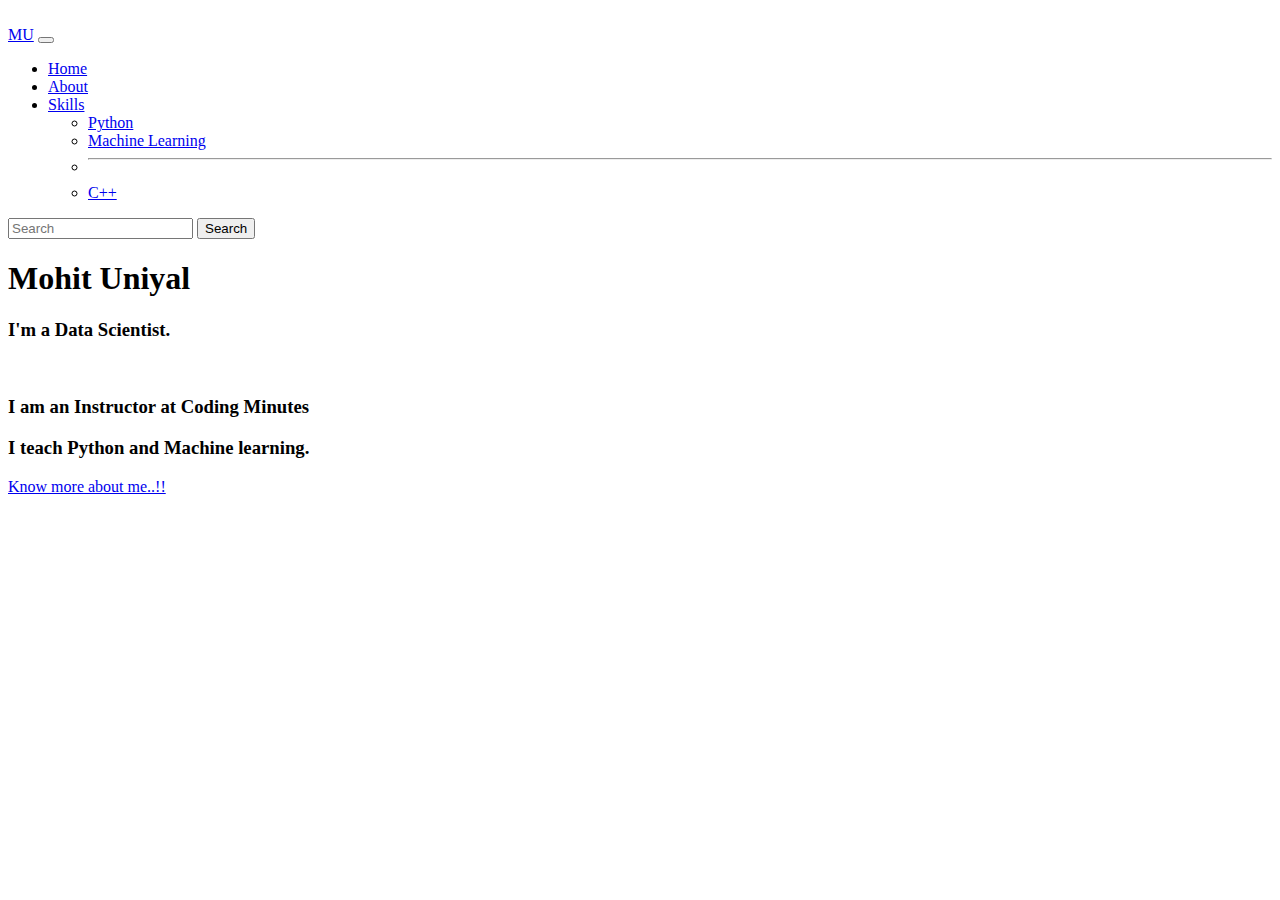
<file: index.html>
<!doctype html>
<html lang="en">
  <head>
    <!-- Required meta tags -->
    <meta charset="utf-8">
    <meta name="viewport" content="width=device-width, initial-scale=1">

    <!-- Bootstrap CSS -->
    <link href="https://cdn.jsdelivr.net/npm/bootstrap@5.0.2/dist/css/bootstrap.min.css" rel="stylesheet" integrity="sha384-EVSTQN3/azprG1Anm3QDgpJLIm9Nao0Yz1ztcQTwFspd3yD65VohhpuuCOmLASjC" crossorigin="anonymous">

    <title>Hello, world!</title>
  </head>
  <body>
    <br>

    <nav class="navbar navbar-expand-lg navbar-dark bg-dark">
        <div class="container-fluid">
          <a class="navbar-brand" href="#">MU</a>
          <button class="navbar-toggler" type="button" data-bs-toggle="collapse" data-bs-target="#navbarSupportedContent" aria-controls="navbarSupportedContent" aria-expanded="false" aria-label="Toggle navigation">
            <span class="navbar-toggler-icon"></span>
          </button>
          <div class="collapse navbar-collapse" id="navbarSupportedContent">
            <ul class="navbar-nav me-auto mb-2 mb-lg-0">
              <li class="nav-item">
                <a class="nav-link active" aria-current="page" href="#">Home</a>
              </li>
              <li class="nav-item">
                <a class="nav-link" href="#">About</a>
              </li>
              <li class="nav-item dropdown">
                <a class="nav-link dropdown-toggle" href="#" id="navbarDropdown" role="button" data-bs-toggle="dropdown" aria-expanded="false">
                  Skills
                </a>
                <ul class="dropdown-menu" aria-labelledby="navbarDropdown">
                  <li><a class="dropdown-item" href="#">Python</a></li>
                  <li><a class="dropdown-item" href="#">Machine Learning</a></li>
                  <li><hr class="dropdown-divider"></li>
                  <li><a class="dropdown-item" href="#">C++</a></li>
                </ul>
              </li>
              
            </ul>
            <form class="d-flex">
              <input class="form-control me-2" type="search" placeholder="Search" aria-label="Search">
              <button class="btn btn-outline-success" type="submit">Search</button>
            </form>
          </div>
        </div>
      </nav>





    <div class="container alert alert-success text-center">
        
        <h1>Mohit Uniyal</h1> 
    
        <h3>I'm a Data Scientist.</h3> <br>
        <h3>I am an Instructor at Coding Minutes</h3>
        <h3>I teach Python and Machine learning.</h3>
        <a href="about.html">Know more about me..!!</a>

    </div>



    <!-- Optional JavaScript; choose one of the two! -->

    <!-- Option 1: Bootstrap Bundle with Popper -->
    <script src="https://cdn.jsdelivr.net/npm/bootstrap@5.0.2/dist/js/bootstrap.bundle.min.js" integrity="sha384-MrcW6ZMFYlzcLA8Nl+NtUVF0sA7MsXsP1UyJoMp4YLEuNSfAP+JcXn/tWtIaxVXM" crossorigin="anonymous"></script>

    <!-- Option 2: Separate Popper and Bootstrap JS -->
    <!--
    <script src="https://cdn.jsdelivr.net/npm/@popperjs/core@2.9.2/dist/umd/popper.min.js" integrity="sha384-IQsoLXl5PILFhosVNubq5LC7Qb9DXgDA9i+tQ8Zj3iwWAwPtgFTxbJ8NT4GN1R8p" crossorigin="anonymous"></script>
    <script src="https://cdn.jsdelivr.net/npm/bootstrap@5.0.2/dist/js/bootstrap.min.js" integrity="sha384-cVKIPhGWiC2Al4u+LWgxfKTRIcfu0JTxR+EQDz/bgldoEyl4H0zUF0QKbrJ0EcQF" crossorigin="anonymous"></script>
    -->
  </body>
</html>
</file>
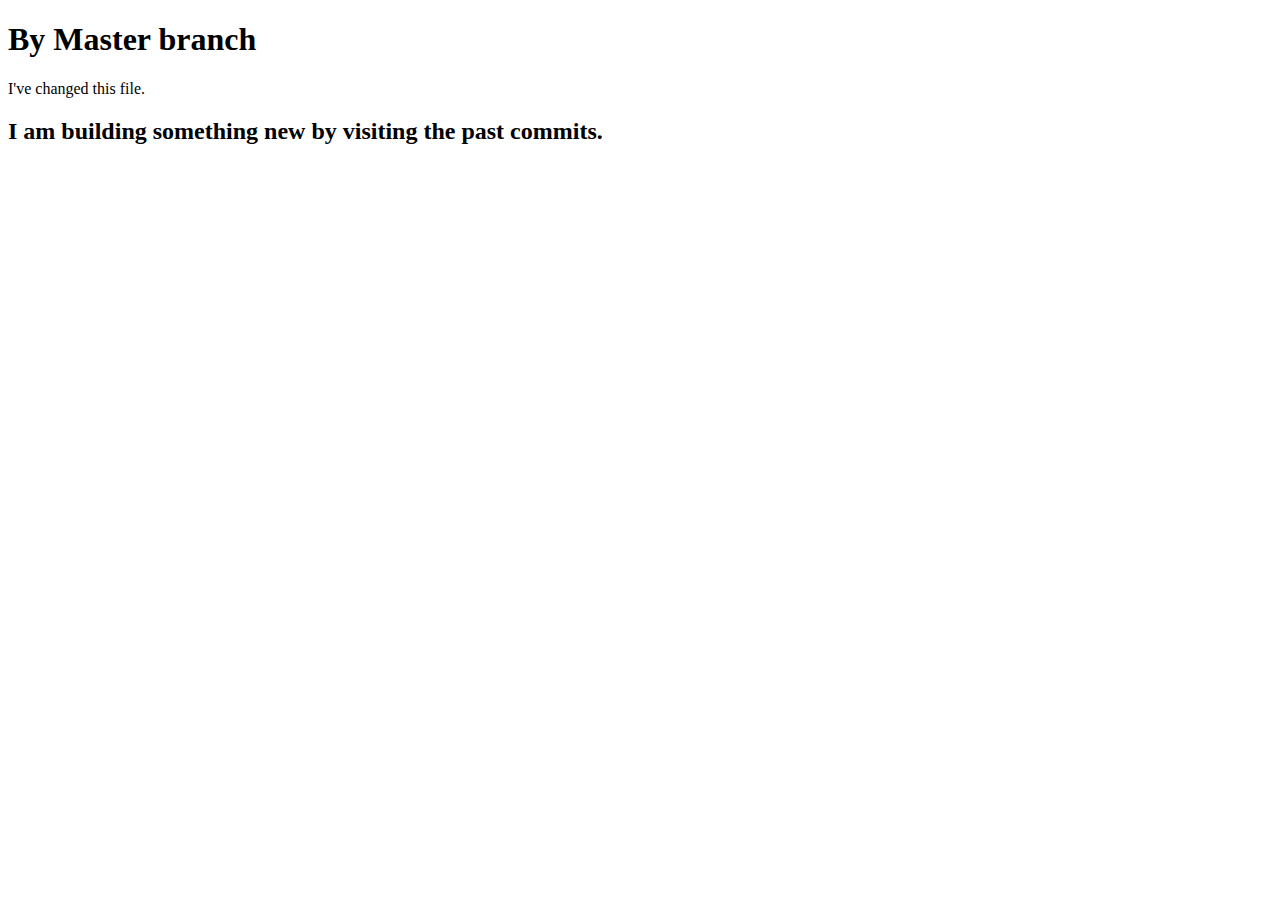
<file: by_master.html>
<!DOCTYPE html>
<html lang="en">
<head>
    <meta charset="UTF-8">
    <meta name="viewport" content="width=device-width, initial-scale=1.0">
    <title>Document</title>
</head>
<body>
    <h1>
        By Master branch
    </h1>
    I've changed this file.

    <h2>
        I am building something new
        by visiting the past commits.
    </h2>
</body>
</html>
</file>
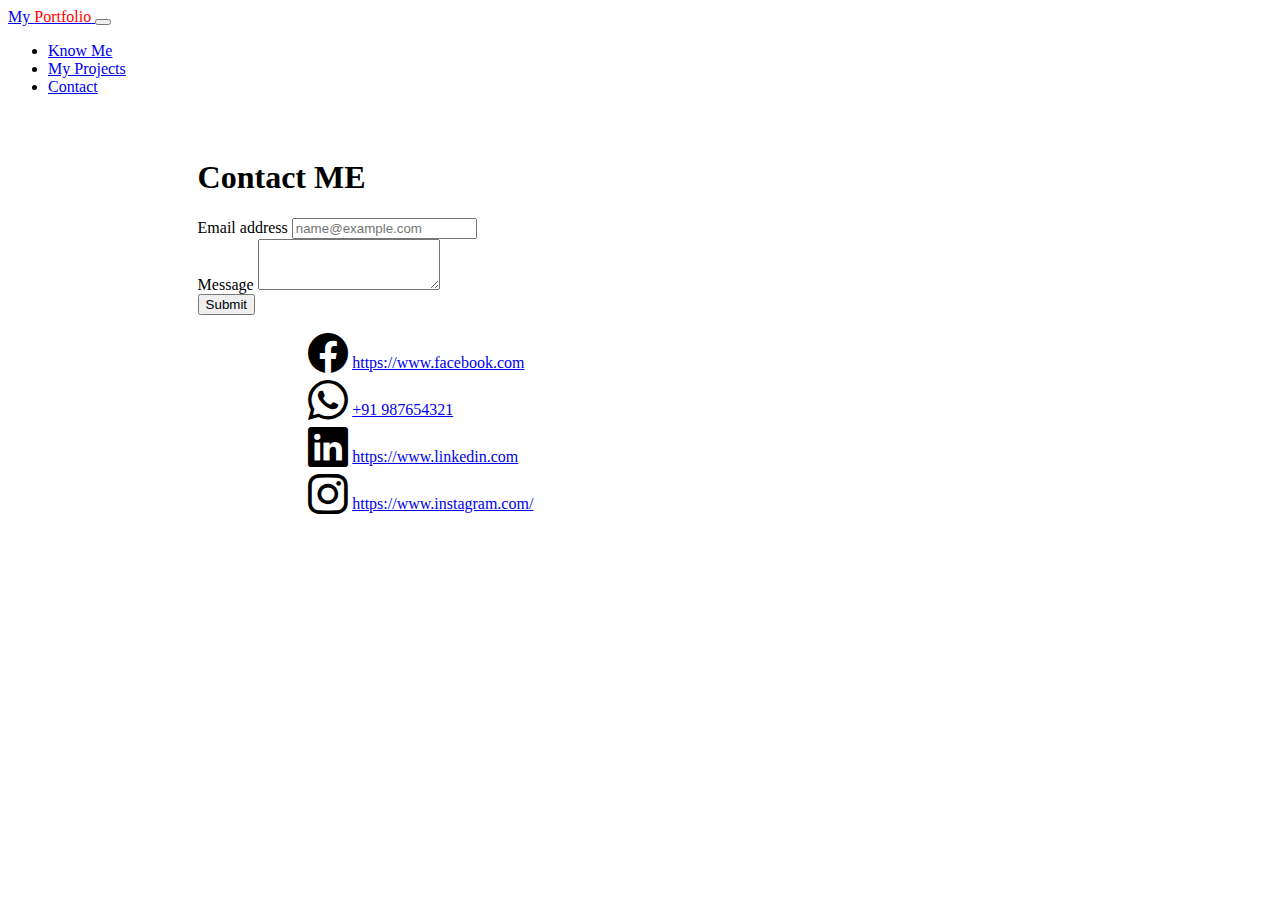
<file: contact.html>
<!doctype html>
<html lang="en">
  <head>
    <!-- Required meta tags -->
    <meta charset="utf-8">
    <meta name="viewport" content="width=device-width, initial-scale=1">

    <!-- Bootstrap CSS -->
    <link href="https://cdn.jsdelivr.net/npm/bootstrap@5.0.2/dist/css/bootstrap.min.css" rel="stylesheet" integrity="sha384-EVSTQN3/azprG1Anm3QDgpJLIm9Nao0Yz1ztcQTwFspd3yD65VohhpuuCOmLASjC" crossorigin="anonymous">
    <link rel="stylesheet" href="https://cdn.jsdelivr.net/npm/bootstrap-icons@1.5.0/font/bootstrap-icons.css">
    <title>Contact ME</title>
  </head>
  <body>
    

    <nav class="navbar navbar-expand-lg navbar-dark bg-dark">
      <div class="container-fluid">
        <a class="navbar-brand" href="index.html">My <span style="color:red;"> Portfolio </span> </a>
        <button class="navbar-toggler" type="button" data-bs-toggle="collapse" data-bs-target="#navbarSupportedContent" aria-controls="navbarSupportedContent" aria-expanded="false" aria-label="Toggle navigation">
          <span class="navbar-toggler-icon"></span>
        </button>
        <div class="collapse navbar-collapse" id="navbarSupportedContent">
          <ul class="navbar-nav me-auto mb-2 mb-lg-0">
            <li class="nav-item">
              <a class="nav-link" aria-current="page" href="about.html">Know Me</a>
            </li>
            <li class="nav-item">
              <a class="nav-link" href="projects.html">My Projects</a>
            </li>
            <li class="nav-item">
              <a class="nav-link active" href="contact.html">Contact</a>
            </li>
          </ul>
        </div>
      </div>
    </nav>



    <section>

      <div style="width: 70%; margin: 5% auto;">

     

        <div class="card" >
          <div class="card-body">
            <h1 class="card-title">Contact ME</h1>
            <p class="card-text">
              
              <div class="mb-3">
                <label for="exampleFormControlInput1" class="form-label">Email address</label>
                <input type="email" class="form-control" id="exampleFormControlInput1" placeholder="name@example.com">
              </div>
              <div class="mb-3">
                <label for="exampleFormControlTextarea1" class="form-label">Message</label>
                <textarea class="form-control" id="exampleFormControlTextarea1" rows="3"></textarea>
              </div>
              <button class="btn btn-primary">Submit</button>
            
            </p>
            
          </div>
        


        <div style="width: 75%; margin : 0 auto;">
          <div class="row" >
            <div class="col-6">
              <i class="bi bi-facebook" style="font-size: 40px;"></i>
              <a href="#">https://www.facebook.com</a>
            </div>

            <div class="col-6">
              <i class="bi bi-whatsapp" style="font-size: 40px;"></i>
              <a href="#">+91 987654321</a>
            </div>

            <div class="col-6">
              <i class="bi bi-linkedin" style="font-size: 40px;"></i>
              <a href="#">https://www.linkedin.com</a>
            </div>

            <div class="col-6">
              <i class="bi bi-instagram" style="font-size: 40px;"></i>
              <a href="#">https://www.instagram.com/</a>
            </div>

          </div>

        </div>






      </div>
      </div>
    </section>







    <!-- Optional JavaScript; choose one of the two! -->

    <!-- Option 1: Bootstrap Bundle with Popper -->
    <script src="https://cdn.jsdelivr.net/npm/bootstrap@5.0.2/dist/js/bootstrap.bundle.min.js" integrity="sha384-MrcW6ZMFYlzcLA8Nl+NtUVF0sA7MsXsP1UyJoMp4YLEuNSfAP+JcXn/tWtIaxVXM" crossorigin="anonymous"></script>

    <!-- Option 2: Separate Popper and Bootstrap JS --> 
    
    <script src="https://cdn.jsdelivr.net/npm/@popperjs/core@2.9.2/dist/umd/popper.min.js" integrity="sha384-IQsoLXl5PILFhosVNubq5LC7Qb9DXgDA9i+tQ8Zj3iwWAwPtgFTxbJ8NT4GN1R8p" crossorigin="anonymous"></script>
    <script src="https://cdn.jsdelivr.net/npm/bootstrap@5.0.2/dist/js/bootstrap.min.js" integrity="sha384-cVKIPhGWiC2Al4u+LWgxfKTRIcfu0JTxR+EQDz/bgldoEyl4H0zUF0QKbrJ0EcQF" crossorigin="anonymous"></script>
   
  </body>
</html>
</file>
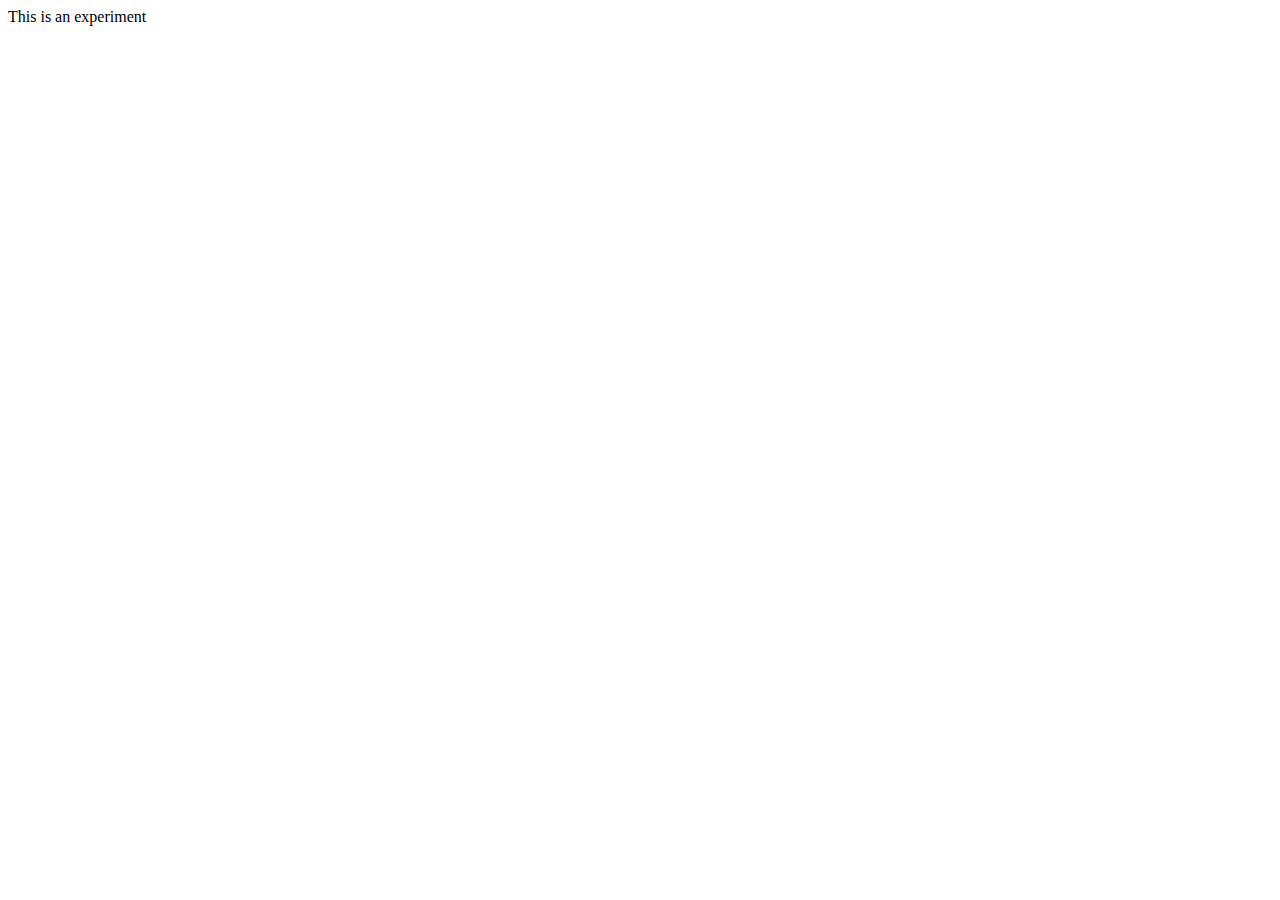
<file: experiment.html>
<!DOCTYPE html>
<html lang="en">
<head>
    <meta charset="UTF-8">
    <meta name="viewport" content="width=device-width, initial-scale=1.0">
    <title>Document</title>
</head>
<body>
    This is an experiment
</body>
</html>
</file>
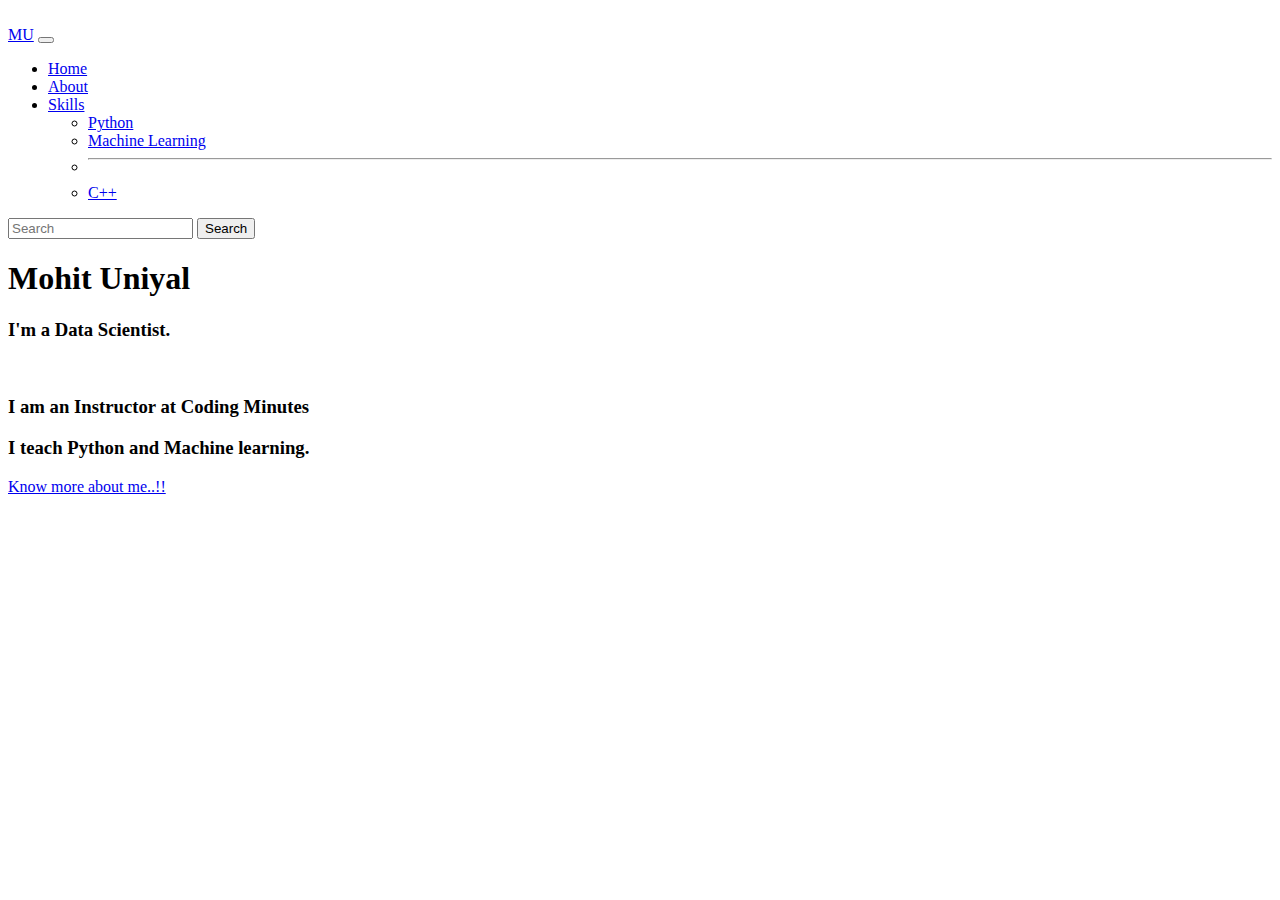
<file: home.html>
<!doctype html>
<html lang="en">
  <head>
    <!-- Required meta tags -->
    <meta charset="utf-8">
    <meta name="viewport" content="width=device-width, initial-scale=1">

    <!-- Bootstrap CSS -->
    <link href="https://cdn.jsdelivr.net/npm/bootstrap@5.0.2/dist/css/bootstrap.min.css" rel="stylesheet" integrity="sha384-EVSTQN3/azprG1Anm3QDgpJLIm9Nao0Yz1ztcQTwFspd3yD65VohhpuuCOmLASjC" crossorigin="anonymous">

    <title>Hello, world!</title>
  </head>
  <body>
    <br>

    <nav class="navbar navbar-expand-lg navbar-dark bg-dark">
        <div class="container-fluid">
          <a class="navbar-brand" href="#">MU</a>
          <button class="navbar-toggler" type="button" data-bs-toggle="collapse" data-bs-target="#navbarSupportedContent" aria-controls="navbarSupportedContent" aria-expanded="false" aria-label="Toggle navigation">
            <span class="navbar-toggler-icon"></span>
          </button>
          <div class="collapse navbar-collapse" id="navbarSupportedContent">
            <ul class="navbar-nav me-auto mb-2 mb-lg-0">
              <li class="nav-item">
                <a class="nav-link active" aria-current="page" href="#">Home</a>
              </li>
              <li class="nav-item">
                <a class="nav-link" href="#">About</a>
              </li>
              <li class="nav-item dropdown">
                <a class="nav-link dropdown-toggle" href="#" id="navbarDropdown" role="button" data-bs-toggle="dropdown" aria-expanded="false">
                  Skills
                </a>
                <ul class="dropdown-menu" aria-labelledby="navbarDropdown">
                  <li><a class="dropdown-item" href="#">Python</a></li>
                  <li><a class="dropdown-item" href="#">Machine Learning</a></li>
                  <li><hr class="dropdown-divider"></li>
                  <li><a class="dropdown-item" href="#">C++</a></li>
                </ul>
              </li>
              
            </ul>
            <form class="d-flex">
              <input class="form-control me-2" type="search" placeholder="Search" aria-label="Search">
              <button class="btn btn-outline-success" type="submit">Search</button>
            </form>
          </div>
        </div>
      </nav>





    <div class="container alert alert-success text-center">
        
        <h1>Mohit Uniyal</h1> 
    
        <h3>I'm a Data Scientist.</h3> <br>
        <h3>I am an Instructor at Coding Minutes</h3>
        <h3>I teach Python and Machine learning.</h3>
        <a href="about.html">Know more about me..!!</a>

    </div>



    <!-- Optional JavaScript; choose one of the two! -->

    <!-- Option 1: Bootstrap Bundle with Popper -->
    <script src="https://cdn.jsdelivr.net/npm/bootstrap@5.0.2/dist/js/bootstrap.bundle.min.js" integrity="sha384-MrcW6ZMFYlzcLA8Nl+NtUVF0sA7MsXsP1UyJoMp4YLEuNSfAP+JcXn/tWtIaxVXM" crossorigin="anonymous"></script>

    <!-- Option 2: Separate Popper and Bootstrap JS -->
    <!--
    <script src="https://cdn.jsdelivr.net/npm/@popperjs/core@2.9.2/dist/umd/popper.min.js" integrity="sha384-IQsoLXl5PILFhosVNubq5LC7Qb9DXgDA9i+tQ8Zj3iwWAwPtgFTxbJ8NT4GN1R8p" crossorigin="anonymous"></script>
    <script src="https://cdn.jsdelivr.net/npm/bootstrap@5.0.2/dist/js/bootstrap.min.js" integrity="sha384-cVKIPhGWiC2Al4u+LWgxfKTRIcfu0JTxR+EQDz/bgldoEyl4H0zUF0QKbrJ0EcQF" crossorigin="anonymous"></script>
    -->
  </body>
</html>
</file>
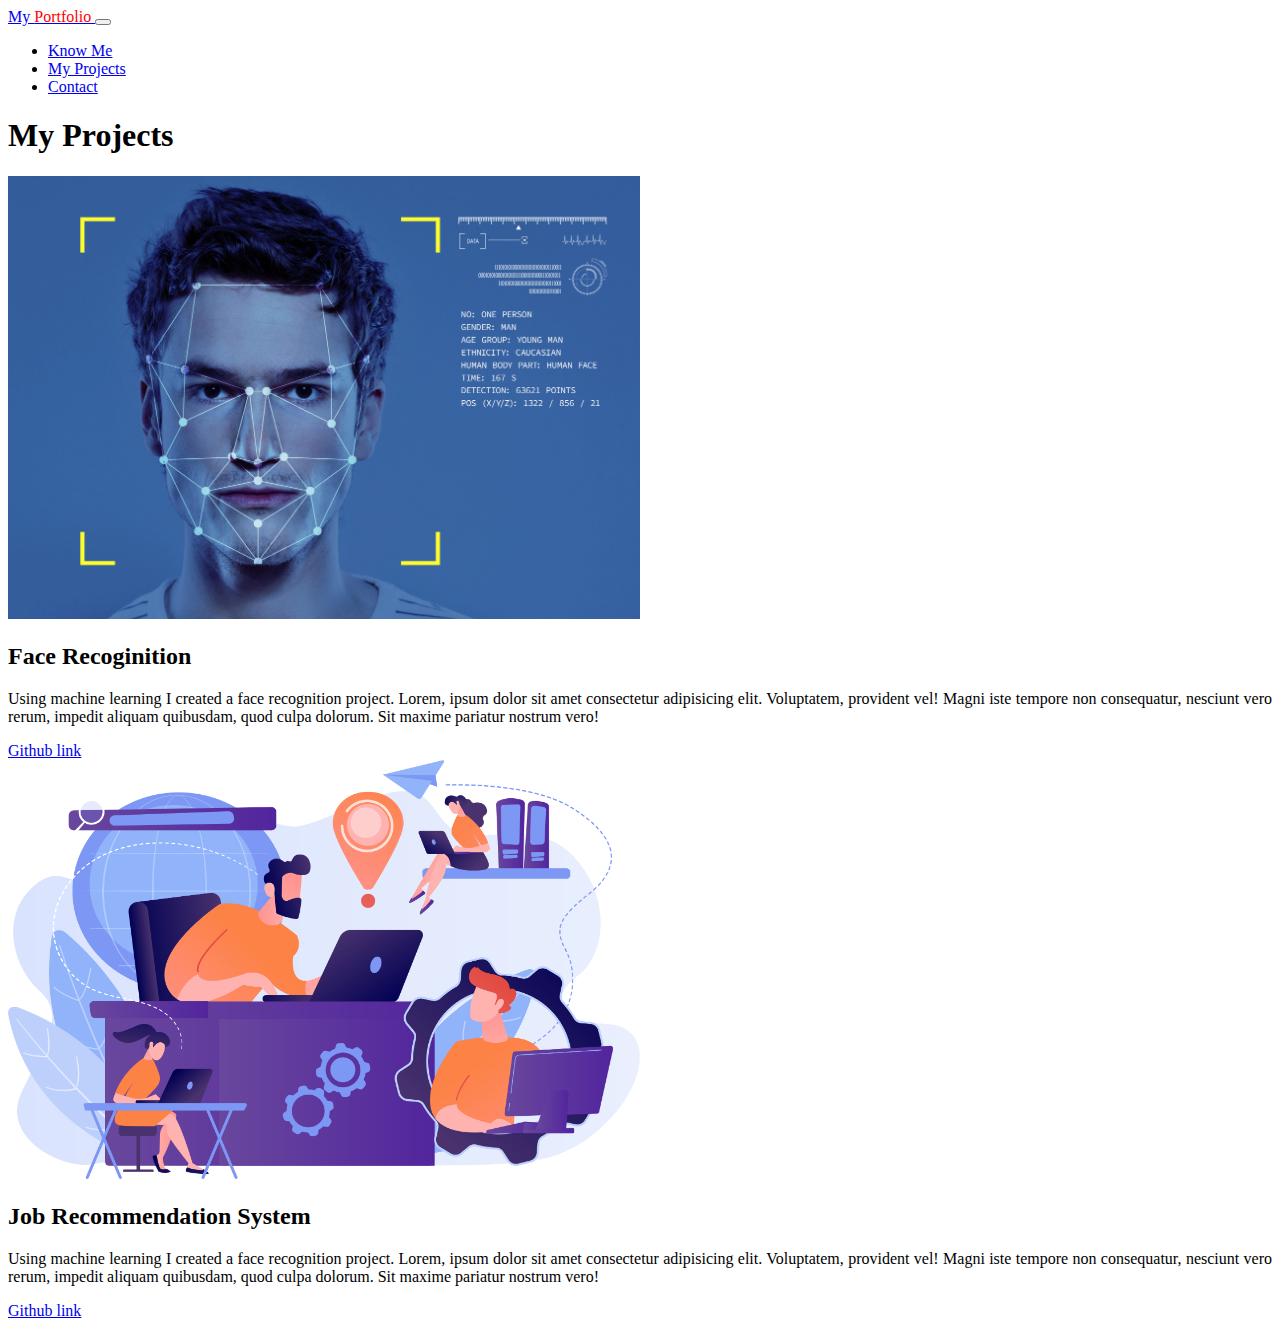
<file: projects.html>
<!doctype html>
<html lang="en">
  <head>
    <!-- Required meta tags -->
    <meta charset="utf-8">
    <meta name="viewport" content="width=device-width, initial-scale=1">

    <!-- Bootstrap CSS -->
    <link href="https://cdn.jsdelivr.net/npm/bootstrap@5.0.2/dist/css/bootstrap.min.css" rel="stylesheet" integrity="sha384-EVSTQN3/azprG1Anm3QDgpJLIm9Nao0Yz1ztcQTwFspd3yD65VohhpuuCOmLASjC" crossorigin="anonymous">

    <title>My Projects</title>
  </head>
  <body>
    
    <nav class="navbar navbar-expand-lg navbar-dark bg-dark">
        <div class="container-fluid">
          <a class="navbar-brand" href="index.html">My <span style="color:red;"> Portfolio </span> </a>
          <button class="navbar-toggler" type="button" data-bs-toggle="collapse" data-bs-target="#navbarSupportedContent" aria-controls="navbarSupportedContent" aria-expanded="false" aria-label="Toggle navigation">
            <span class="navbar-toggler-icon"></span>
          </button>
          <div class="collapse navbar-collapse" id="navbarSupportedContent">
            <ul class="navbar-nav me-auto mb-2 mb-lg-0">
              <li class="nav-item">
                <a class="nav-link" aria-current="page" href="about.html">Know Me</a>
              </li>
              <li class="nav-item">
                <a class="nav-link active" href="projects.html">My Projects</a>
              </li>
              <li class="nav-item">
                <a class="nav-link" href="contact.html">Contact</a>
              </li>
            </ul>
          </div>
        </div>
      </nav>


    <div class="container p-5">

      <h1 class="alert alert-info text-center"> 
        My Projects
      </h1>
   

      <div class="row">
        <div class="col-sm-6">
          <div class="card">
            <div class="card-body ">
              <img src="./imgs/face_recog.jpeg" style="width: 50%;">
              <h2 class="card-title">Face Recoginition</h2>
              <p class="card-text" style="text-align: justify;">
                
                  Using machine learning I created a face recognition project. Lorem, ipsum dolor sit amet consectetur adipisicing elit. Voluptatem, provident vel! Magni iste tempore non consequatur, nesciunt vero rerum, impedit aliquam quibusdam, quod culpa dolorum. Sit maxime pariatur nostrum vero!
                
              </p>
              <a href="https://github.com/mohit2016/Face-Recognition" class="btn btn-primary">Github link</a>
            </div>
          </div>
        </div>
        <div class="col-sm-6">
          <div class="card">
            <div class="card-body ">
              <img src="./imgs/jobs.png" style="width: 50%;">
              <h2 class="card-title">Job Recommendation System</h2>
              <p class="card-text" style="text-align: justify;">
                
                  Using machine learning I created a face recognition project. Lorem, ipsum dolor sit amet consectetur adipisicing elit. Voluptatem, provident vel! Magni iste tempore non consequatur, nesciunt vero rerum, impedit aliquam quibusdam, quod culpa dolorum. Sit maxime pariatur nostrum vero!
                
              </p>
              <a href="https://github.com/mohit2016/Face-Recognition" class="btn btn-primary">Github link</a>
            </div>
          </div>
        </div>
      </div>


    </div>




    <!-- Optional JavaScript; choose one of the two! -->

    <!-- Option 1: Bootstrap Bundle with Popper -->
    <script src="https://cdn.jsdelivr.net/npm/bootstrap@5.0.2/dist/js/bootstrap.bundle.min.js" integrity="sha384-MrcW6ZMFYlzcLA8Nl+NtUVF0sA7MsXsP1UyJoMp4YLEuNSfAP+JcXn/tWtIaxVXM" crossorigin="anonymous"></script>

    <!-- Option 2: Separate Popper and Bootstrap JS -->
    <!--
    <script src="https://cdn.jsdelivr.net/npm/@popperjs/core@2.9.2/dist/umd/popper.min.js" integrity="sha384-IQsoLXl5PILFhosVNubq5LC7Qb9DXgDA9i+tQ8Zj3iwWAwPtgFTxbJ8NT4GN1R8p" crossorigin="anonymous"></script>
    <script src="https://cdn.jsdelivr.net/npm/bootstrap@5.0.2/dist/js/bootstrap.min.js" integrity="sha384-cVKIPhGWiC2Al4u+LWgxfKTRIcfu0JTxR+EQDz/bgldoEyl4H0zUF0QKbrJ0EcQF" crossorigin="anonymous"></script>
    -->
  </body>
</html>
</file>
